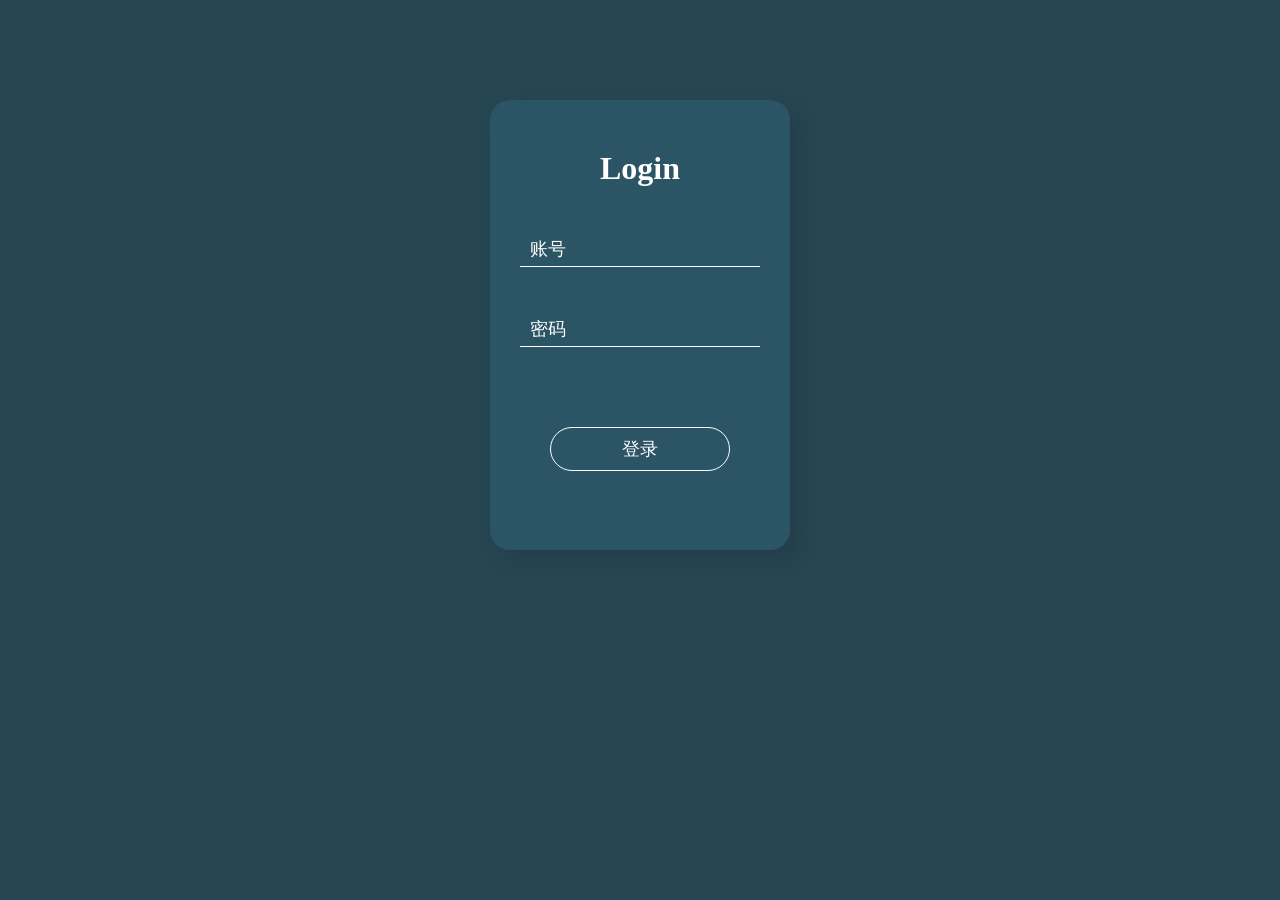
<file: practice/hover效果/index.html>
<!DOCTYPE html>
<html lang="zh-CN">
<head>
  <meta charset="UTF-8">
  <meta http-equiv="X-UA-Compatible" content="IE=edge">
  <meta name="viewport" content="width=device-width, initial-scale=1.0">
  <title>hover效果</title>
  <link rel="stylesheet" href="./index.css">
</head>
<body>
  <main class="login-card">
    <div class="cantain">
      <h1 class="title">Login</h1>
      <form action="#" method="post">
        <div class="inp">
          <input type="text" required>
          <label>账号</label>
        </div>
        <div class="inp">
          <input type="text" required>
          <label>密码</label>
        </div>
        <button class="btn">登录</button>
      </form>
    </div>
    <span class="bg"></span>
    
  </main>
  <script src="./index.js"></script>
</body>
</html>
</file>
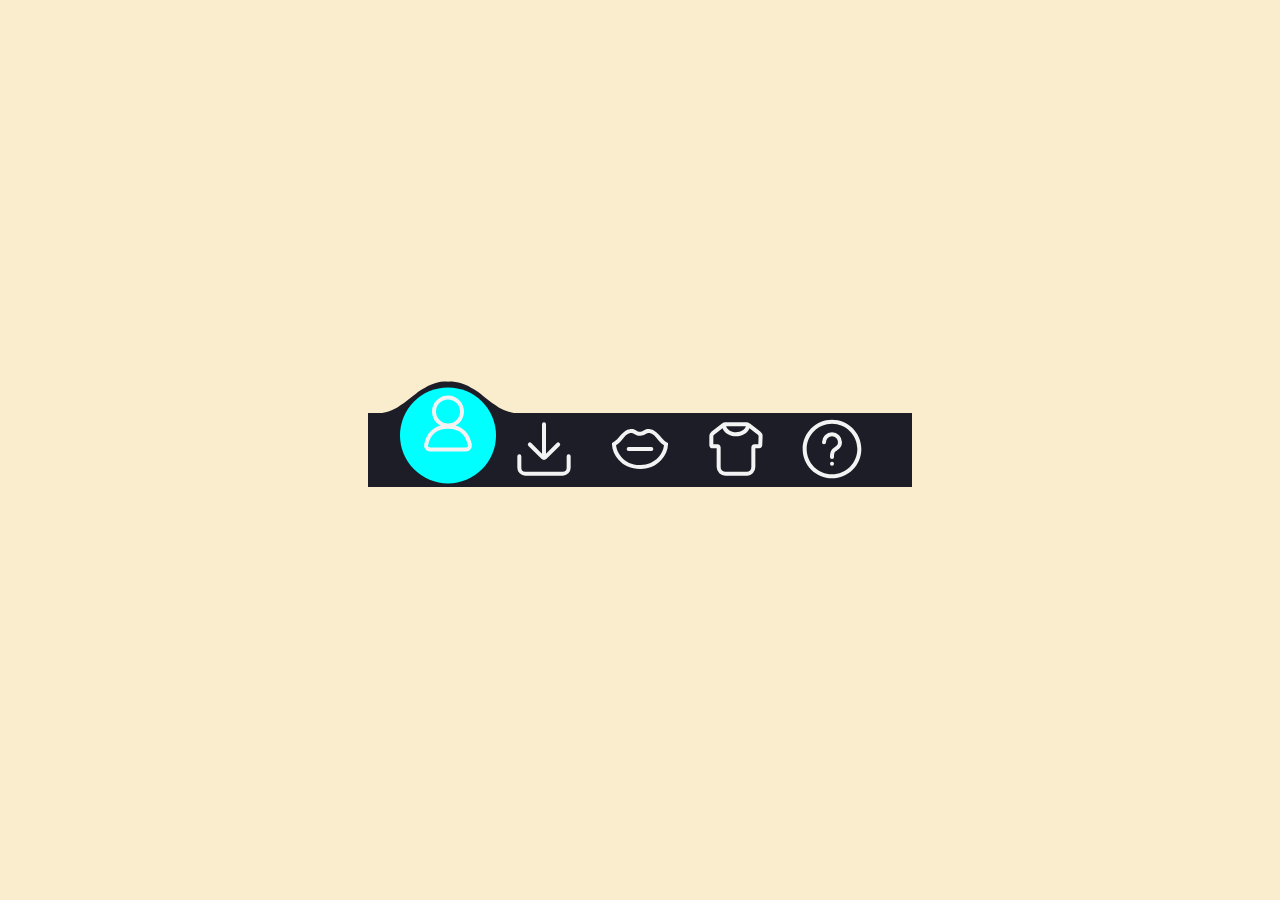
<file: practice/nav效果-未完成/index.html>
<!DOCTYPE html>
<html lang="zh-CN">
<head>
  <meta charset="UTF-8">
  <meta http-equiv="X-UA-Compatible" content="IE=edge">
  <meta name="viewport" content="width=device-width, initial-scale=1.0">
  <title>NAV效果</title>
  <link rel="stylesheet" href="./index.css">
</head>
<body>
  <nav class="nav">
    <i class="menu_item active" data-index="1">
      <svg class="icon" aria-hidden="true">
        <use xlink:href="#icon-Icon_profile"></use>
      </svg>
    </i>
    <i class="menu_item " data-index="2">
      <svg class="icon" aria-hidden="true">
        <use xlink:href="#icon-Icon_download"></use>
      </svg>
    </i>
    <i class="menu_item " data-index="3">
      <svg class="icon" aria-hidden="true">
        <use xlink:href="#icon-Icon_mouth"></use>
      </svg>
    </i>
    <i class="menu_item " data-index="4">
      <svg class="icon" aria-hidden="true">
        <use xlink:href="#icon-Icon_clothes"></use>
      </svg>
    </i>
    <i class="menu_item " data-index="5">
      <svg class="icon" aria-hidden="true">
        <use xlink:href="#icon-Icon_help"></use>
      </svg>
    </i>
    <div class="menu__border"></div>
  </nav>
  <div class="svg-container">
    <svg viewBox="0 0 202.9 45.5" >
      <clipPath id="menu" clipPathUnits="objectBoundingBox" transform="scale(0.0049285362247413 0.021978021978022)">
        <path  d="M6.7,45.5c5.7,0.1,14.1-0.4,23.3-4c5.7-2.3,9.9-5,18.1-10.5c10.7-7.1,11.8-9.2,20.6-14.3c5-2.9,9.2-5.2,15.2-7
          c7.1-2.1,13.3-2.3,17.6-2.1c4.2-0.2,10.5,0.1,17.6,2.1c6.1,1.8,10.2,4.1,15.2,7c8.8,5,9.9,7.1,20.6,14.3c8.3,5.5,12.4,8.2,18.1,10.5
          c9.2,3.6,17.6,4.2,23.3,4H6.7z"/>
      </clipPath>
    </svg>
  </div>
  <script src="./iconfont.js"></script>
  <script src="./index.js"></script>
</body>
</html>
</file>
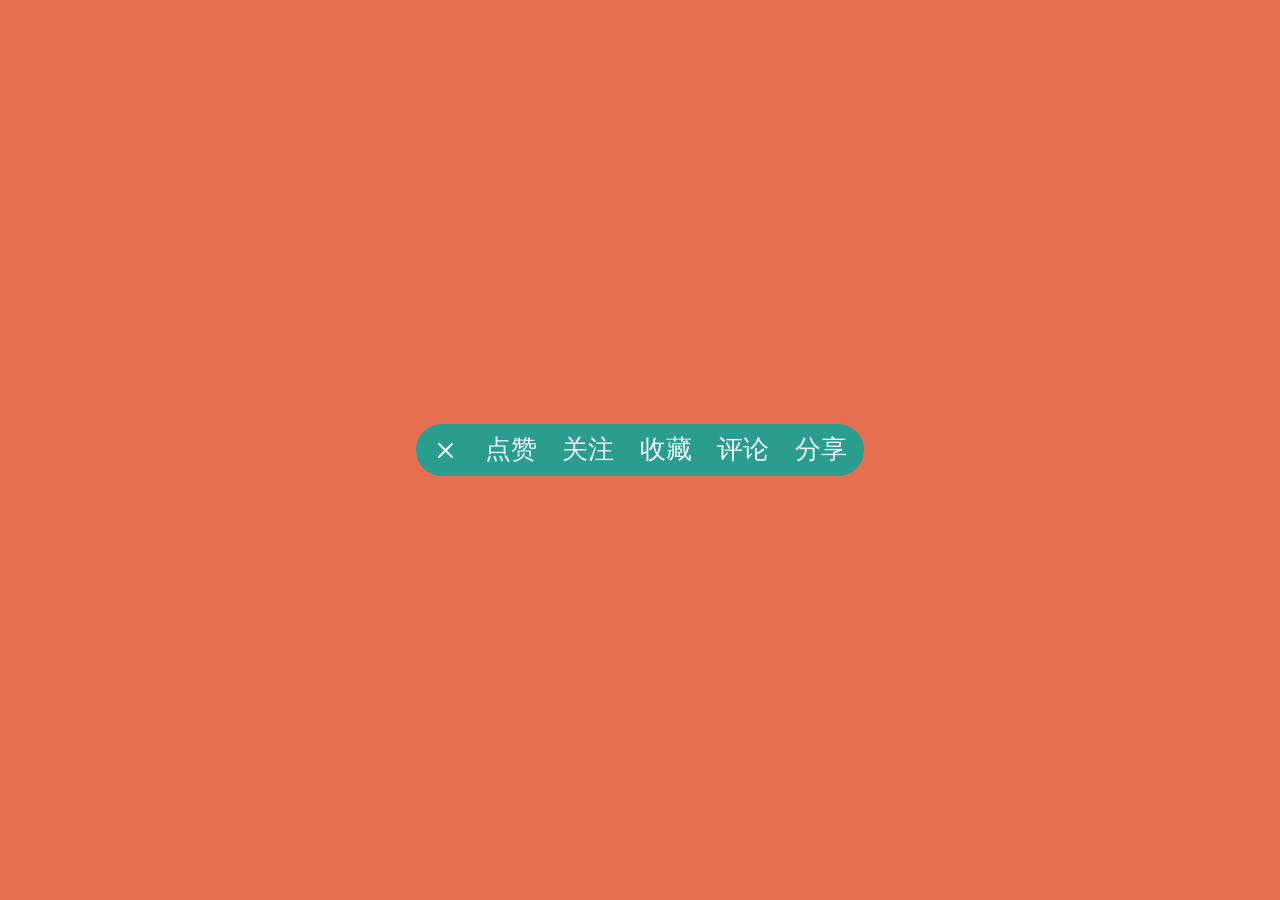
<file: practice/nav缩放-有bug/index.html>
<!DOCTYPE html>
<html lang="zh-CN">
<head>
  <meta charset="UTF-8">
  <meta http-equiv="X-UA-Compatible" content="IE=edge">
  <meta name="viewport" content="width=device-width, initial-scale=1.0">
  <title>缩放nav</title>
  <link rel="stylesheet" href="./index.css">
</head>
<body>
  <ul>
    <li id="0" class="nav icon-x"></li>
    <li id="1" class="nav btn">点赞</li>
    <li id="2" class="nav btn">关注</li>
    <li id="3" class="nav btn">收藏</li>
    <li id="4" class="nav btn">评论</li>
    <li id="5" class="nav btn">分享</li>
  </ul>
  <script src="./index.js"></script>
</body>
</html>
</file>
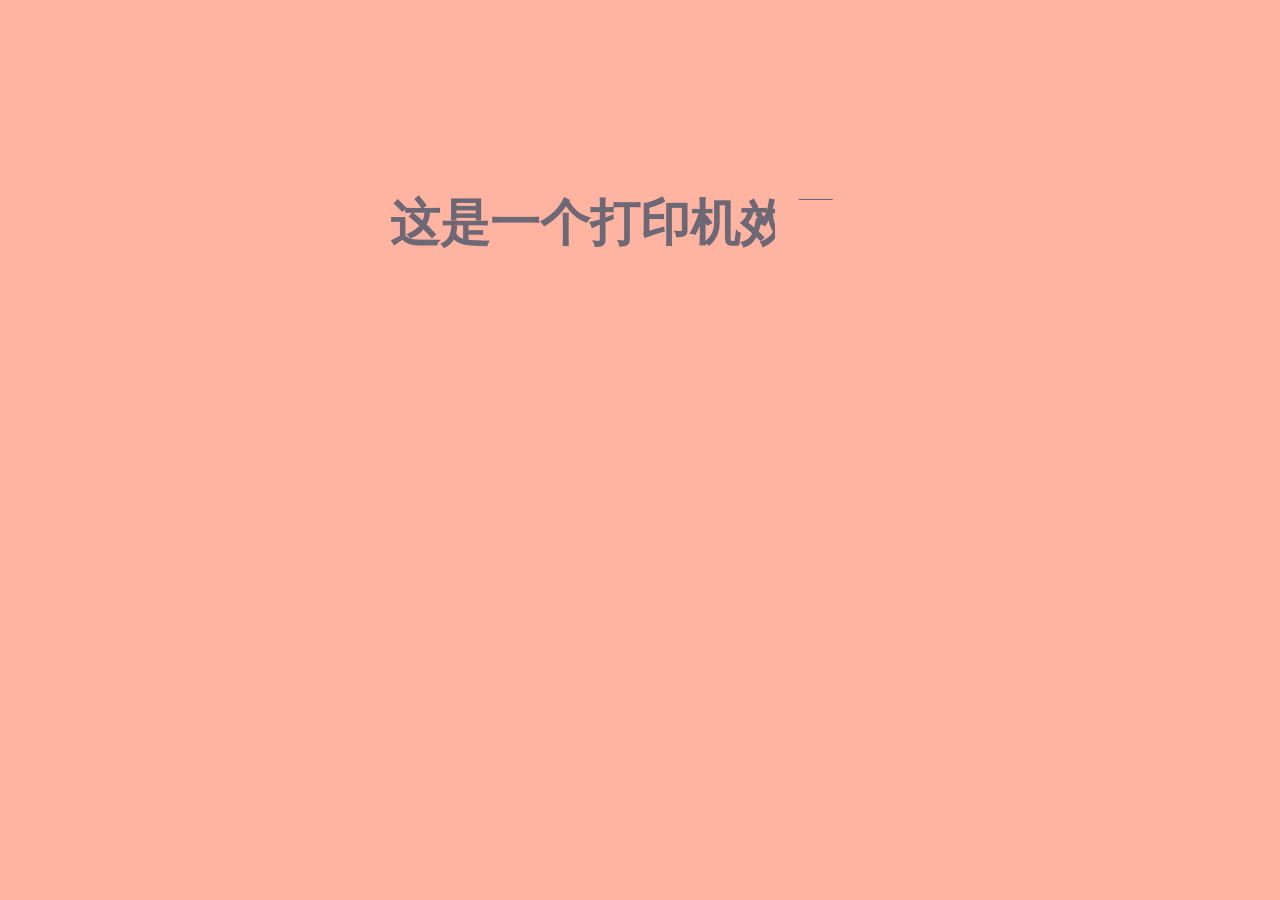
<file: practice/打字机效果/index.html>
<!DOCTYPE html>
<html lang="zh-CN">
<head>
  <meta charset="UTF-8">
  <meta http-equiv="X-UA-Compatible" content="IE=edge">
  <meta name="viewport" content="width=device-width, initial-scale=1.0">
  <link rel="stylesheet" href="./index.css">
  <title>打字机效果</title>
</head>
<body>
  <span class="text">这是一个打印机效果！</span>
</body>
</html>
</file>
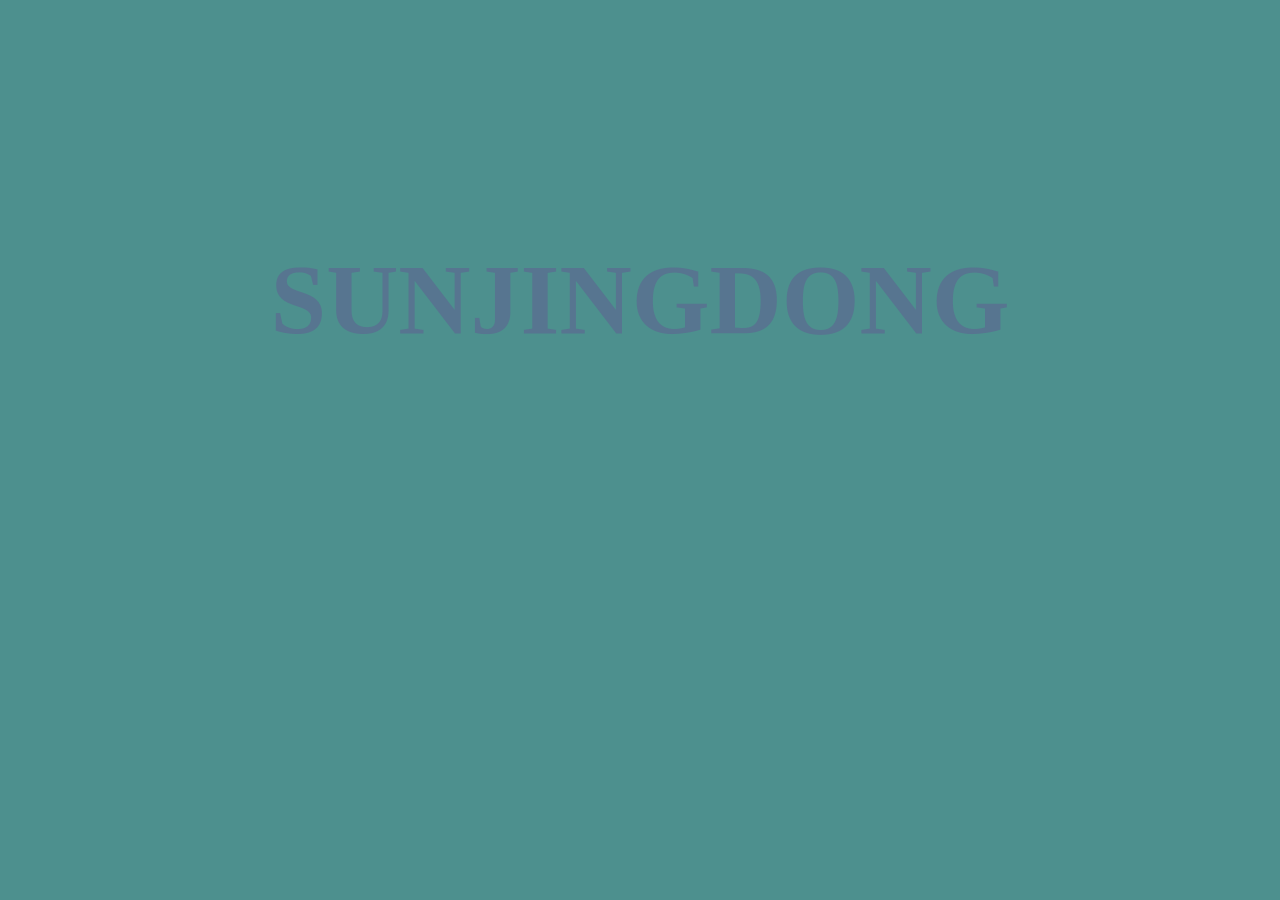
<file: practice/聚光灯效果/index.html>
<!DOCTYPE html>
<html lang="zh-CN">
<head>
  <meta charset="UTF-8">
  <meta http-equiv="X-UA-Compatible" content="IE=edge">
  <meta name="viewport" content="width=device-width, initial-scale=1.0">
  <title>聚光灯效果</title>
  <link rel="stylesheet" href="./index.css">
</head>
<body>
  <div class="text" data-content="SUNJINGDONG">SUNJINGDONG</div>

</body>
</html>
</file>
<file: practice/hover效果/index.css>
* {
  padding: 0;
  margin: 0;
  box-sizing: border-box;
}

body {
  background-color: #264653;
}

.login-card {
  position: relative;
  width: 300px;
  height: 450px;
  background-color: #2b5464;
  box-shadow: 10px 10px 20px rgba(33, 44, 55, .3);
  border-radius: 20px;
  text-align: center;
  margin: 0 auto;
  margin-top: 100px;
  padding: 50px 30px;
  overflow: hidden;
}

.title {
  color: #fff;
}
.inp {
  position: relative;
}
input {
  outline: none;
  border: none;
  background: transparent;
  border-bottom: 1px solid #fff;
  display: block;
  height: 35px;
  width: 240px;
  margin-top: 45px;
  color: #fff;
  font-size: 18px;
  line-height: 35px;
  padding: 0 10px;
}
input:valid + label,
input:focus + label {
  top: -22px;
  left: 0;
  transform: scale(0.8);
}

label {
  position: absolute;
  font-size: 18px;
  height: 35px;
  line-height: 35px;
  color: #fff;
  top: 0;
  left: 10px;
  pointer-events: none;
  transition: all 0.3s ease;
}
.cantain {
  position: absolute;
  z-index: 1;
}
.btn {
  display: block;
  height: 44px;
  width: 180px;
  border-radius: 22px;
  font-size: 18px;
  color: #fff;
  background: transparent;
  border: 1px solid #fff;
  margin: 0 auto;
  margin-top: 80px;
}
.btn:hover{
  cursor: pointer;
}

.bg {
  display: block;
  background-color: #F4A261;
  width: 0px;
  height: 0px;
  position: absolute;
  top: 0;
  left: 0;
  border-radius: 50%;
  transform: translate(-50%,-50%);
}

@keyframes out {
  0% {
    width: 0;
    height: 0;
  }
  100% {
    width: 1200px;
    height: 1200px;
  }
}

@keyframes in {
  0% {
    width: 1200px;
    height: 1200px;
  }
  100% {
    width: 0;
    height: 0;
  }
}
</file>
<file: practice/nav效果-未完成/index.css>
* {
  padding: 0;
  margin: 0;
  box-sizing: border-box;
  font-style: normal;
}

html {
  --bgColorMenu : #1d1d27;
}

body {
  background-color: #faedcd;
  display: flex;
  justify-content: center;
  align-items: center;
  height: 100vh;
  overflow: hidden;
}

nav {
  /* width: 11em; */
  padding: 0 .5em;
  font-size: 4em;
  /* height: 1.2em;
  line-height: 1; */
  background-color: var(--bgColorMenu);
  color: #e9edc9;
  position: relative;
  display: flex;
  justify-content: center;
  align-items: center;
}
/* 字体图标 */
.icon {
  width: 1em;
  height: 1em;
  vertical-align: -0.15em;
  margin: 0 .25em;
  fill: #f3f3f3;
  overflow: hidden;
  pointer-events: none;
}
.menu_item {
  position: relative;
}

.menu_item:hover {
  cursor: pointer;
}

.active {
  transform: translate3d(0, -.4em , 0);
}

.menu_item::before {
  content: '';
  position: absolute;
  width: 1.5em;
  height: 1.5em;
  border-radius: 50%;
  background-color: aqua;
  z-index: -1;
  transform: scale(0);
}
.menu_item.active::before {
  transform: scale(1);
}

.menu__border{
  width: 2.5em;
  height: 0.6em;
  background-color: var(--bgColorMenu);
  /* background-color: rgb(87, 124, 124); */
  position: absolute;
  left: 0;
  clip-path: url(#menu);
  top: -.59em;
  /* left: 0;
  bottom: 99%;
  width: 10.9em;
  height: 2.4em;
  position: absolute;
  clip-path: url(#menu);
  will-change: transform;
  background-color: var(--bgColorMenu); */
  transition: transform var(--timeOut , var(--duration));
  /* transform: translateX(2.25em); */
  /* trans; */
  z-index: -1;
}

.svg-container {
  widows: 0;
  height: 0;
}
</file>
<file: practice/nav缩放-有bug/index.css>
@font-face {
  font-family: 'icomoon';
  src:  url('fonts/icomoon.eot?lt4e69');
  src:  url('fonts/icomoon.eot?lt4e69#iefix') format('embedded-opentype'),
    url('fonts/icomoon.ttf?lt4e69') format('truetype'),
    url('fonts/icomoon.woff?lt4e69') format('woff'),
    url('fonts/icomoon.svg?lt4e69#icomoon') format('svg');
  font-weight: normal;
  font-style: normal;
  font-display: block;
}

[class^="icon-"], [class*=" icon-"] {
  /* use !important to prevent issues with browser extensions that change fonts */
  font-family: 'icomoon' !important;
  speak: never;
  font-style: normal;
  font-weight: normal;
  font-variant: normal;
  text-transform: none;
  line-height: 1;

  /* Better Font Rendering =========== */
  -webkit-font-smoothing: antialiased;
  -moz-osx-font-smoothing: grayscale;
}

* {
  padding: 0;
  margin: 0;
  box-sizing: border-box;
}

html {
  font-size: 128px;
}

ul,
li {
  list-style: none;
}

body {
  background-color: #e76f51;
  height: 100vh;
  overflow: hidden;
}

body,
ul {
  display: flex;
  justify-content: center;
  align-items: center;
}

ul {
  font-size: .2rem;
  height: .4rem;
  width: 3.5rem;
  line-height: 1;
  /* padding: 0 .2rem; */
  border-radius: .2rem;
  /* border: 1px solid black; */
  color: aliceblue;
  background-color: #2a9d8f;
  transition: all ease-in .1s;
}

.nav {
  font-size: .2rem;
  height: .3rem;
  line-height: .3rem;
  padding: 0 .1rem;
}

.nav:hover {
  cursor: pointer;
}

.icon-x::before {
  content: '\e902';
}
.icon-menu::before {
  content: '\e901';
}

/* .btn {
  display: none;
} */
</file>
<file: practice/打字机效果/index.css>
* {
  padding: 0;
  margin: 0;
  box-sizing: border-box;
}

body {
  background-color: #ffb4a2;
  text-align: center;
  position: relative;
}

.text {
  display: inline-block;
  margin: 0 auto;
  height: 50px;
  line-height: 50px;
  width: 100%;
  font-size: 50px;
  font-weight: 700;
  margin-top: 198px;
  color: #6d6875;
}

.text::after {
  content: '';
  width: 4px;
  height: 50px;
  background-color: #333;
  position: absolute;
  top: 200px;
  left: 275px;
  animation: typewriter 5s steps(10) forwards,flash 0.5s steps(10) forwards infinite;

}
.text::before {
  content: '';
  width: 500px;
  height: 50px;
  background-color: #ffb4a2;
  position: absolute;
  top: 200px;
  left: 275px;
  animation: typewriter 5s steps(10) forwards;
}

@keyframes typewriter {
  0% {
    left: 275px;
  }
  100% {
    left: 775px;
  }
}
@keyframes flash {
  0% {
    opacity: 1;
  }
  100% {
    opacity: 0;
  }
}
</file>
<file: practice/聚光灯效果/index.css>
* {
  padding: 0;
  margin: 0;
}

body {
  background-color: #4D908E;
  text-align: center;
}
.text {
  height: 100px;
  line-height: 100px;
  font-weight: 800;
  font-size: 100px;
  color: #577590;
  margin-top: 250px;
  position: relative;
}

.text::after {
  content: attr(data-content);
  inset: 0;
  position: absolute;
  background-image: linear-gradient(to right, rgb(209, 92, 150), rgb(186, 85, 85), rgb(234,179,8));
  /* 背景裁切 */
  background-clip: text;
  -webkit-background-clip: text;
  color: transparent;
  clip-path: ellipse(80px 80px at 0% 50%);
  animation: run 4s ease-in forwards infinite;
}

@keyframes run {
  0% {
    clip-path: ellipse(100px 100px at 0% 50%);
  }
  50% {
    clip-path: ellipse(100px 100px at 100% 50%);
  }
  100% {
    clip-path: ellipse(100px 100px at 0% 50%);
  }
}
</file>
